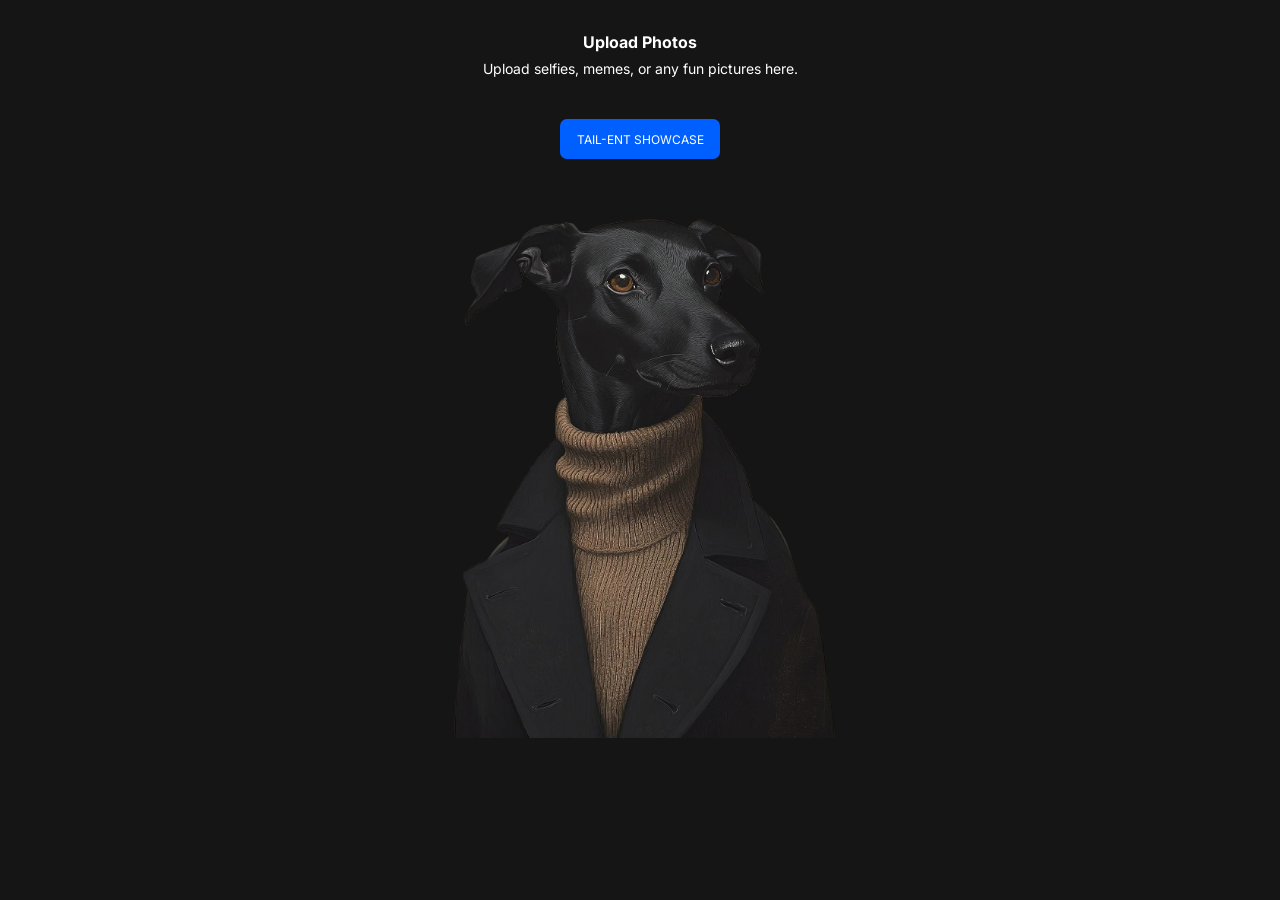
<file: templates/index.html>
<!DOCTYPE html>
<html lang="en">

<head>
    <meta charset="UTF-8">
    <meta name="viewport" content="width=device-width, initial-scale=1.0">
    <title>image-hosting</title>
    <link rel="stylesheet" href="../static/css/reset.css">
    <link rel="preconnect" href="https://fonts.googleapis.com">
    <link rel="preconnect" href="https://fonts.gstatic.com" crossorigin>
    <link
        href="https://fonts.googleapis.com/css2?family=Inter:ital,opsz,wght@0,14..32,100..900;1,14..32,100..900&display=swap"
        rel="stylesheet">
    <link rel="stylesheet" href="../static/css/style.css">
</head>

<body>
    <header>
        <div class="header">
            <h1 class="header__title">Upload Photos</h1>
            <p class="header__text">Upload selfies, memes, or any fun pictures here.</p>
        </div>
        <div class="header__button">
            <button class="header__button-btn">Tail-ent Showcase</button>
        </div>
    </header>
    <main>
        <div class="hero">
            <div class="hero__img">
                <img class="img" src="../static/img/Nord.png" alt="Nord">
            </div>
            <div class="hero__img">
                <img class="img" src="../static/img/Cat.png" alt="Cat">
            </div>
            <div class="hero__img">
                <img class="img" src="../static/img/Griz.png" alt="Griz">
            </div>
            <div class="hero__img">
                <img class="img" src="../static/img/Zero.png" alt="Zero">
            </div>
            <div class="hero__img">
                <img class="img" src="../static/img/Eric.png" alt="Eric">
            </div>
        </div>
    </main>
</body>
<script src="../static/js/index.js"></script>

</html>
</file>
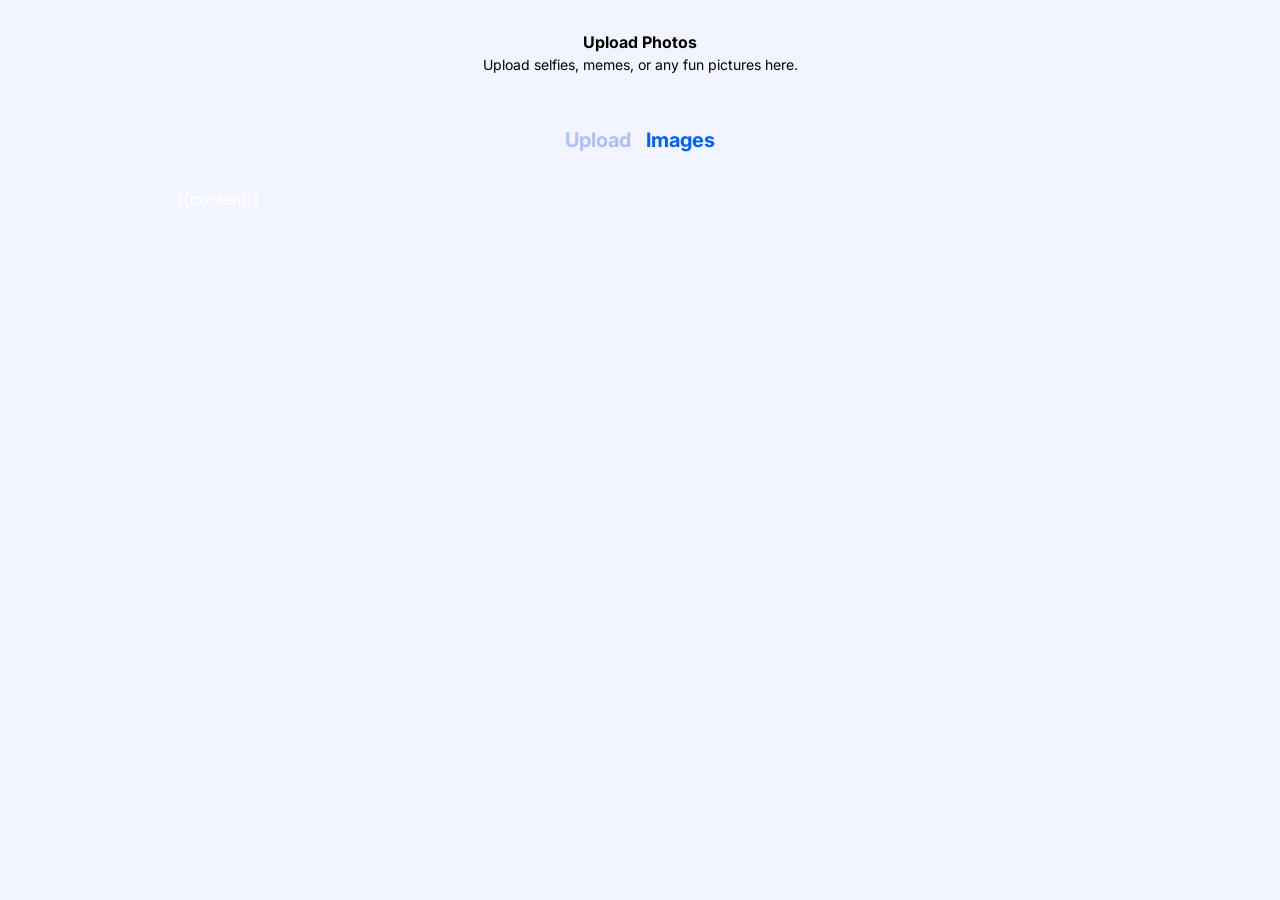
<file: templates/images-list.html>
<!DOCTYPE html>
<html lang="en">

<head>
    <meta charset="UTF-8">
    <meta name="viewport" content="width=device-width, initial-scale=1.0">
    <title>SmartUploader</title>
    <link rel="stylesheet" href="../static/css/reset.css">
    <link rel="preconnect" href="https://fonts.googleapis.com">
    <link rel="preconnect" href="https://fonts.gstatic.com" crossorigin>
    <link
        href="https://fonts.googleapis.com/css2?family=Inter:ital,opsz,wght@0,14..32,100..900;1,14..32,100..900&display=swap"
        rel="stylesheet">
    <link rel="stylesheet" href="../static/css/style.css">
</head>

<body>
    <section class="upload__intro">
        <h2 class="upload__title">Upload Photos</h2>
        <p class="upload__description">Upload selfies, memes, or any fun pictures here.</p>
    </section>
    <nav class="upload__tabs">
        <button class="upload__tab" id="upload-tab-btn">Upload</button>
        <button class="upload__tab upload__tab--active" id="images-tab-btn">Images</button>
    </nav>
    <section class="images-table-wrapper">
        {{content}}
    </section>
</body>
<script src="../static/js/images.js"></script>

</html>
</file>
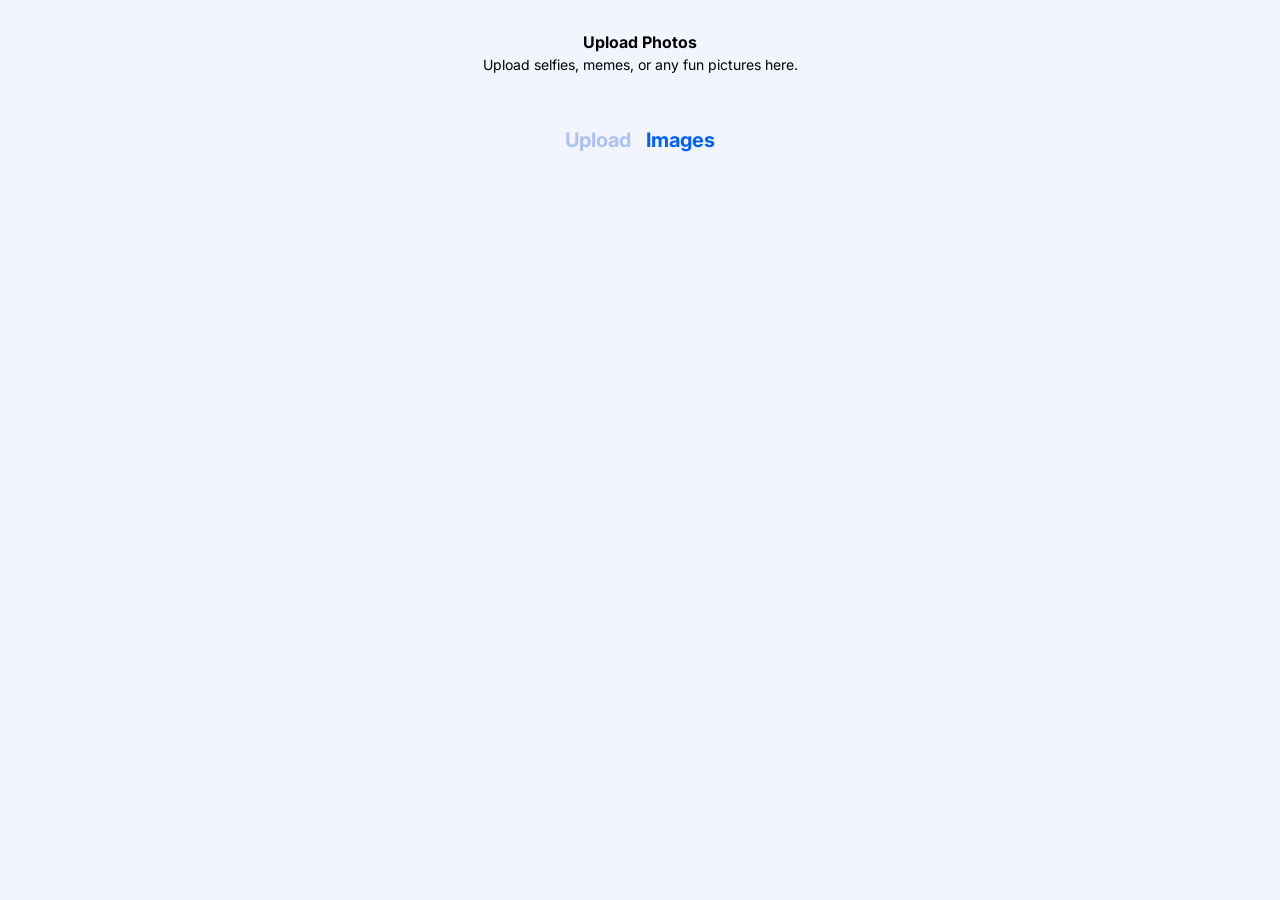
<file: templates/images.html>
<!DOCTYPE html>
<html lang="en">

<head>
    <meta charset="UTF-8">
    <meta name="viewport" content="width=device-width, initial-scale=1.0">
    <title>SmartUploader</title>
    <link rel="stylesheet" href="../static/css/reset.css">
    <link rel="preconnect" href="https://fonts.googleapis.com">
    <link rel="preconnect" href="https://fonts.gstatic.com" crossorigin>
    <link
        href="https://fonts.googleapis.com/css2?family=Inter:ital,opsz,wght@0,14..32,100..900;1,14..32,100..900&display=swap"
        rel="stylesheet">
    <link rel="stylesheet" href="../static/css/style.css">
</head>

<body>
    <section class="upload__intro">
        <h2 class="upload__title">Upload Photos</h2>
        <p class="upload__description">Upload selfies, memes, or any fun pictures here.</p>
    </section>
    <nav class="upload__tabs">
        <button class="upload__tab" id="upload-tab-btn">Upload</button>
        <button class="upload__tab upload__tab--active" id="images-tab-btn">Images</button>
    </nav>
    <section id="file-list-wrapper">
    </section>
</body>
<script src="../static/js/images.js"></script>

</html>
</file>
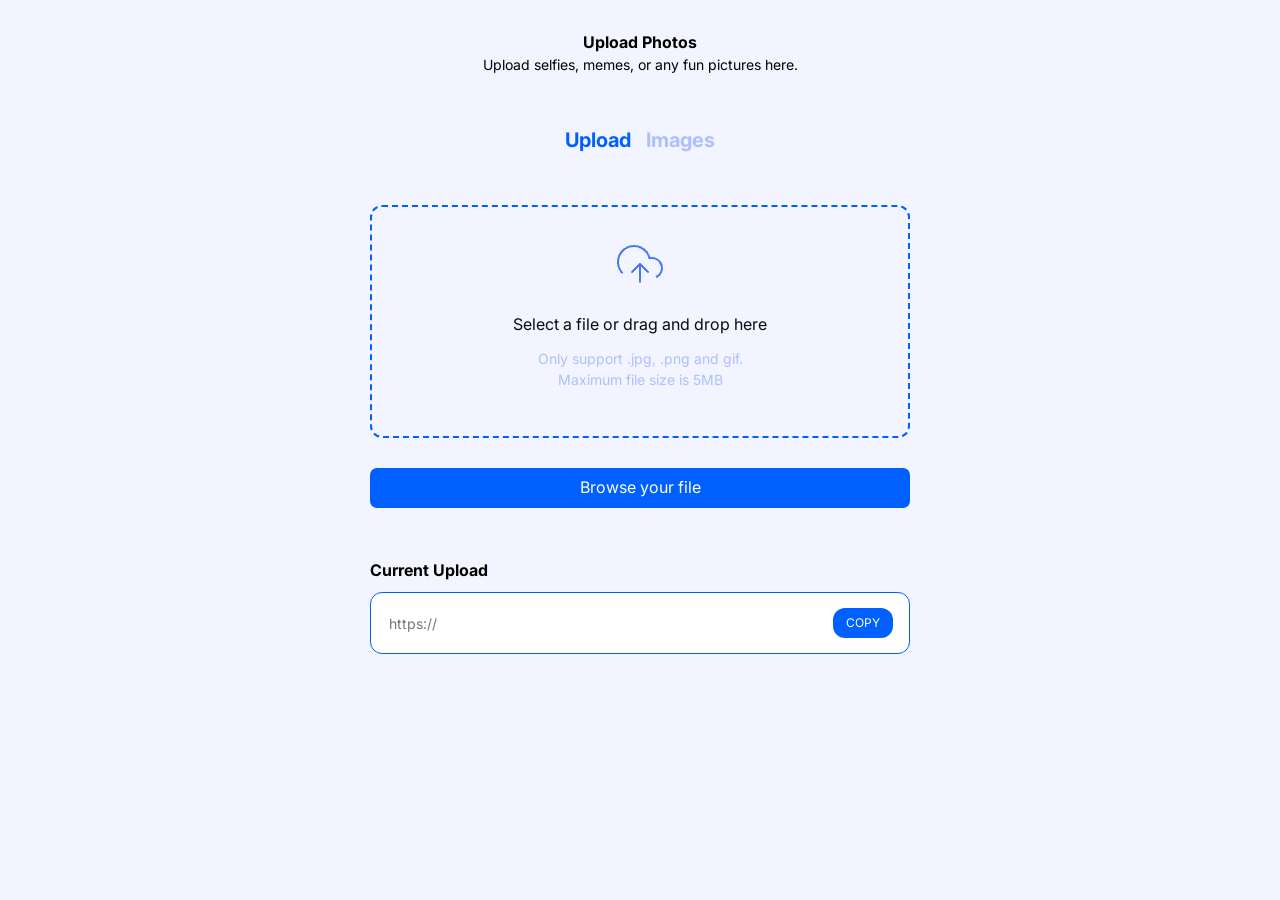
<file: templates/upload.html>
<!DOCTYPE html>
<html lang="en">

<head>
    <meta charset="UTF-8">
    <meta name="viewport" content="width=device-width, initial-scale=1.0">
    <title>SmartUploader</title>
    <link rel="stylesheet" href="../static/css/reset.css">
    <link rel="preconnect" href="https://fonts.googleapis.com">
    <link rel="preconnect" href="https://fonts.gstatic.com" crossorigin>
    <link
        href="https://fonts.googleapis.com/css2?family=Inter:ital,opsz,wght@0,14..32,100..900;1,14..32,100..900&display=swap"
        rel="stylesheet">
    <link rel="stylesheet" href="../static/css/style.css">
</head>

<body>
    <section class="upload__intro">
        <h2 class="upload__title">Upload Photos</h2>
        <p class="upload__description">Upload selfies, memes, or any fun pictures here.</p>
    </section>
    <nav class="upload__tabs">
        <button class="upload__tab" id="upload-tab-btn">Upload</button>
        <button class="upload__tab " id="images-tab-btn">Images</button>
    </nav>
    <section class="upload__form">
        <div class="upload__dropzone">
            <div class="upload__icon">
                <img src="../static/img/icon/feather_upload-cloud.png" alt="icon">
            </div>
            <p class="upload__promt">Select a file or drag and drop here</p>
            <p class="upload__info">Only support .jpg, .png and gif. <br>
                Maximum file size is 5MB</p>
        </div>
        <div class="upload__button">
            <input type="file" id="file-upload" accept="image/*" style="display: none;" multiple>
            <label for="file-upload" class="upload__button-btn">Browse your file</label>
        </div>
        <div class="upload__container">
            <div class="upload__group">
                <h2 class="upload__title-current">Current Upload</h2>
                <div class="upload__label">
                    <input type="text" class="upload__input" placeholder="https://" readonly />
                    <button class="upload__copy">COPY</button>
                </div>
            </div>
        </div>
    </section>
</body>
<script src="../static/js/upload.js"></script>

</html>
</file>
<file: static/css/style.css>
body {
    background-color: #F2F5FF;
    font-family: "Inter", sans-serif;
    color: rgb(255, 255, 255);
}

/* Header */
.header {
    display: flex;
    flex-direction: column;
    align-items: center;
    padding-top: 30px;
}

.header__title {
    text-align: center;
    font-size: 16px;
    width: 700px;

}

.header__text {
    padding-top: 4px;
    font-size: 14px;
}

/* button */
.header__button {
    display: flex;
    justify-content: center;
    padding-top: 40px;
}

.header__button-btn {
    position: absolute;
    text-transform: uppercase;
    padding: 12px 16px;
    font-size: 12px;
    background-color: rgb(0, 96, 255);
    color: rgb(255, 255, 255);
    width: 160px;
    height: 40px;
    border: none;
    border-radius: 7px;
}

/* hero__img */
.hero {
    display: flex;
    justify-content: center;
    margin-top: 60px;
}

.hero__img {
    display: none;
}

.hero__img.is-visible {
    display: block;
}

.img {
    width: 426px;
    height: 559px;
    object-fit: cover;
}

/* upload */
.upload__intro {
    display: flex;
    flex-direction: column;
    align-items: center;
    padding-top: 30px;
    text-align: center;
    color: black;
}

.upload__title {
    font-size: 16px;
    width: 700px;

}

.upload__description {
    font-size: 14px;
    width: 400px;
}

/* upload-tabs */
.upload__tabs {
    display: flex;
    justify-content: center;
    align-items: center;
    gap: 15px;
    padding-top: 50px;

}

.upload__tab {
    all: unset;
    font-size: 20px;
    font-weight: bold;
    color: rgb(173, 192, 248); /* Неактивный цвет по умолчанию */
}

.upload__tab--active {
    color: rgb(0, 96, 255); /* Активный цвет */
}

.upload__tab:hover {
    color: rgb(105, 141, 250);
}

.upload__tab:hover {
    color: rgb(105, 141, 250);
}

/* upload-form */
.upload__form {
    display: flex;
    flex-direction: column;
    align-items: center;
    padding-top: 50px;
}

.upload__dropzone {
    border: 2px dashed rgb(0, 96, 255);
    border-radius: 12px;
    width: 540px;
    height: 233px;
    text-align: center;
}

.upload__icon {
    display: flex;
    justify-content: center;
    align-items: center;
    padding-top: 33px;
}

.upload__promt {
    padding-top: 24px;
    color: rgb(11, 11, 11);
}

.upload__info {
    padding-top: 12px;
    font-size: 14px;
    color: rgb(173, 192, 248);
}

/* upload-button */
.upload__button {
    padding-top: 30px;
    padding-bottom: 50px;
}

.upload__button-btn {
    display: inline-block;
    text-align: center;
    cursor: pointer;
    color: rgb(255, 255, 255);
    width: 540px;
    height: 40px;
    border-radius: 7px;
    background-color: rgb(0, 96, 255);
    padding-top: 7px;
    border: none;
}

/* upload-current */
.upload__container {
    display: flex;
    flex-direction: column;
    align-items: center;
    margin-bottom: 159px;
}

.upload__group {
    display: flex;
    flex-direction: column;
    width: 540px;
}

.upload__title-current {
    color: black;
    padding-bottom: 10px;
    font-size: 16px;
    text-align: left;
}

/* input + button */
.upload__label {
    display: flex;
    align-items: center;
    justify-content: space-between;
    width: 100%;
    height: 62px;
    border: 1px solid rgb(0, 96, 255);
    border-radius: 12px;
    padding: 0 16px;
    box-sizing: border-box;
    background-color: white;
}

.upload__input {
    flex-grow: 1;
    border: none;
    outline: none;
    font-size: 14px;
    background-color: transparent;
    color: black;

}

.upload__copy {
    width: 60px;
    height: 30px;
    border-radius: 12px;
    border: none;
    background-color: rgb(0, 96, 255);
    color: white;
    font-size: 12px;
    cursor: pointer;
}

.delete-img {
    width: 32px;
    height: 32px;
}

/* Delete button */
.delete-btn {
    background: transparent;
    /* REMOVE THE BACKGROUND, MAKE IT TRANSPARENT */
    border: none;
    border-radius: 50%;
    cursor: pointer;
    display: flex;
    align-items: center;
    justify-content: center;
    padding: 0;
    transition: opacity 0.2s ease;
    /* Add a smooth transition for hover effect */
}

/* Hover effect */
.delete-btn:hover {
    background: transparent;
    /* REMOVE BACKGROUND ON HOVER */
    opacity: 0.7;
    /* Make the icon semi-transparent for user feedback */
}

.images-table-wrapper {
    max-width: 960px;
    margin: 32px auto;
    padding: 0 16px;
    overflow-x: auto;
}

.images-table {
    width: 100%;
    border-collapse: collapse;
}

.images-table th {
    padding: 10px 12px;
    text-align: left;
    border-bottom: 1px solid #555555;
    color: #0060ff;
}
.images-table td {
    padding: 10px 12px;
    text-align: left;
    border-bottom: 1px solid #555555;
    color: black;
}

.pagination {
    display: flex;
    justify-content: center;
    align-items: center;
    gap: 16px;
    margin-top: 24px;
    color: #0060ff;
    font-weight: 500;
}

.pagination__btn {
    padding: 8px 14px;
    border-radius: 12px;
    border: none;
    text-decoration: none;
    background-color: rgb(0, 96, 255);
    color: white;
}

.pagination__btn--disabled {
    opacity: 0.4;
    cursor: not-allowed;
}

.images-table th,
.images-table td {
    overflow-wrap: anywhere;
}

.images-table th:last-child,
.images-table td:last-child {
    width: 1%;
    white-space: nowrap;
}
</file>
